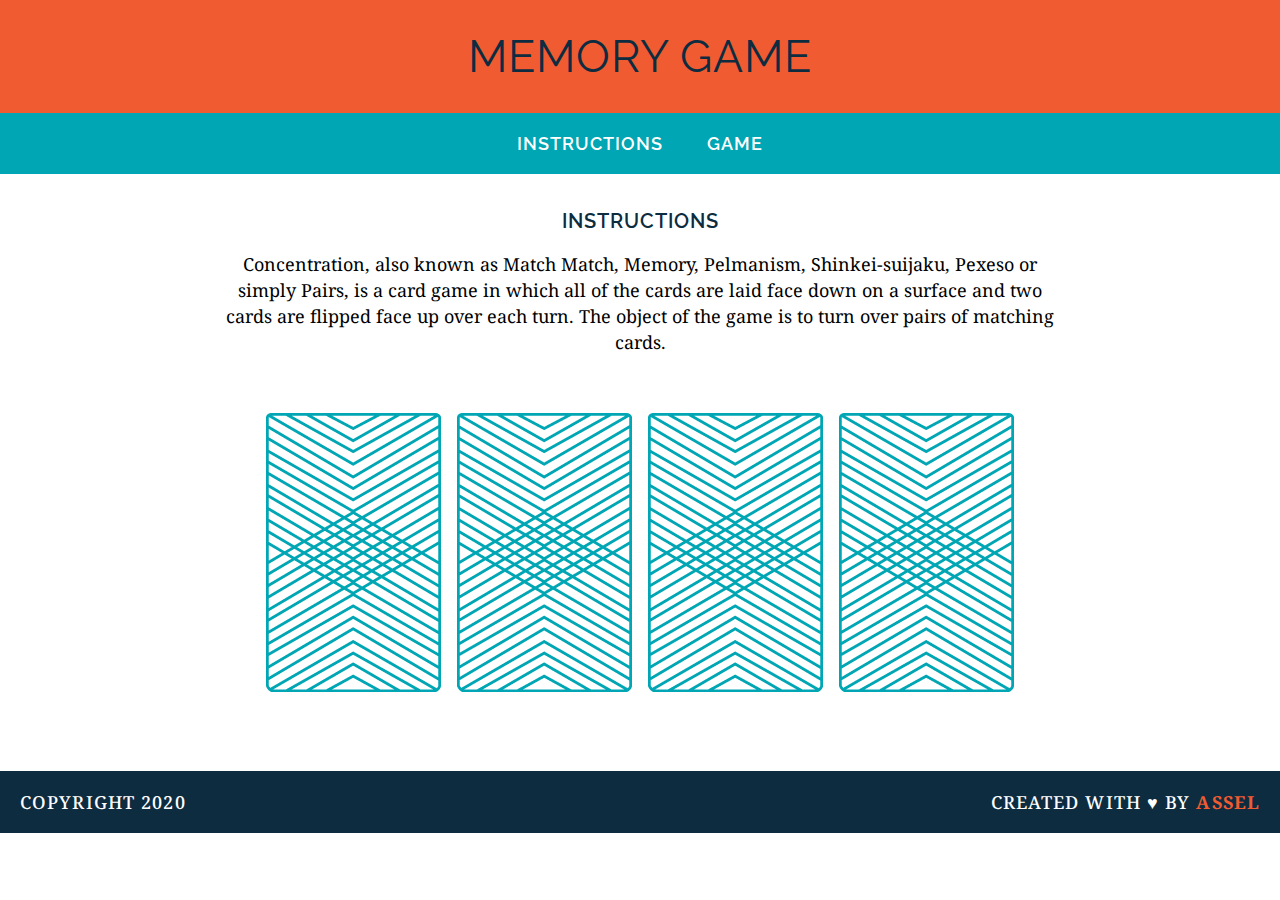
<file: memory_game/index.html>
<!DOCTYPE html>
<html>
  <head>
    <title>Memory Card Game</title>
    <link
      href="https://fonts.googleapis.com/css?family=Droid+Serif|Raleway:400,500,600,700"
      rel="stylesheet"
      type="text/css"
    />
    <link rel="stylesheet" type="text/css" href="css/style.css" />
  </head>

  <body>
    <header>
      <h1>Memory Game</h1>
    </header>

    <nav>
      <a href="#">Instructions</a>
      <a href="#">Game</a>
    </nav>

    <main>
      <h2>Instructions</h2>
      <p>
        Concentration, also known as Match Match, Memory, Pelmanism,
        Shinkei-suijaku, Pexeso or simply Pairs, is a card game in which all of
        the cards are laid face down on a surface and two cards are flipped face
        up over each turn. The object of the game is to turn over pairs of
        matching cards.
      </p>

      <div id="game-board" class="board clearfix"></div>
    </main>

    <footer class="clearfix">
      <p class="copyright">Copyright 2020</p>
      <p class="message">
        Created with &hearts; by <span class="name">Assel</span>
      </p>
    </footer>

    <script src="js/main.js"></script>
  </body>
</html>
</file>
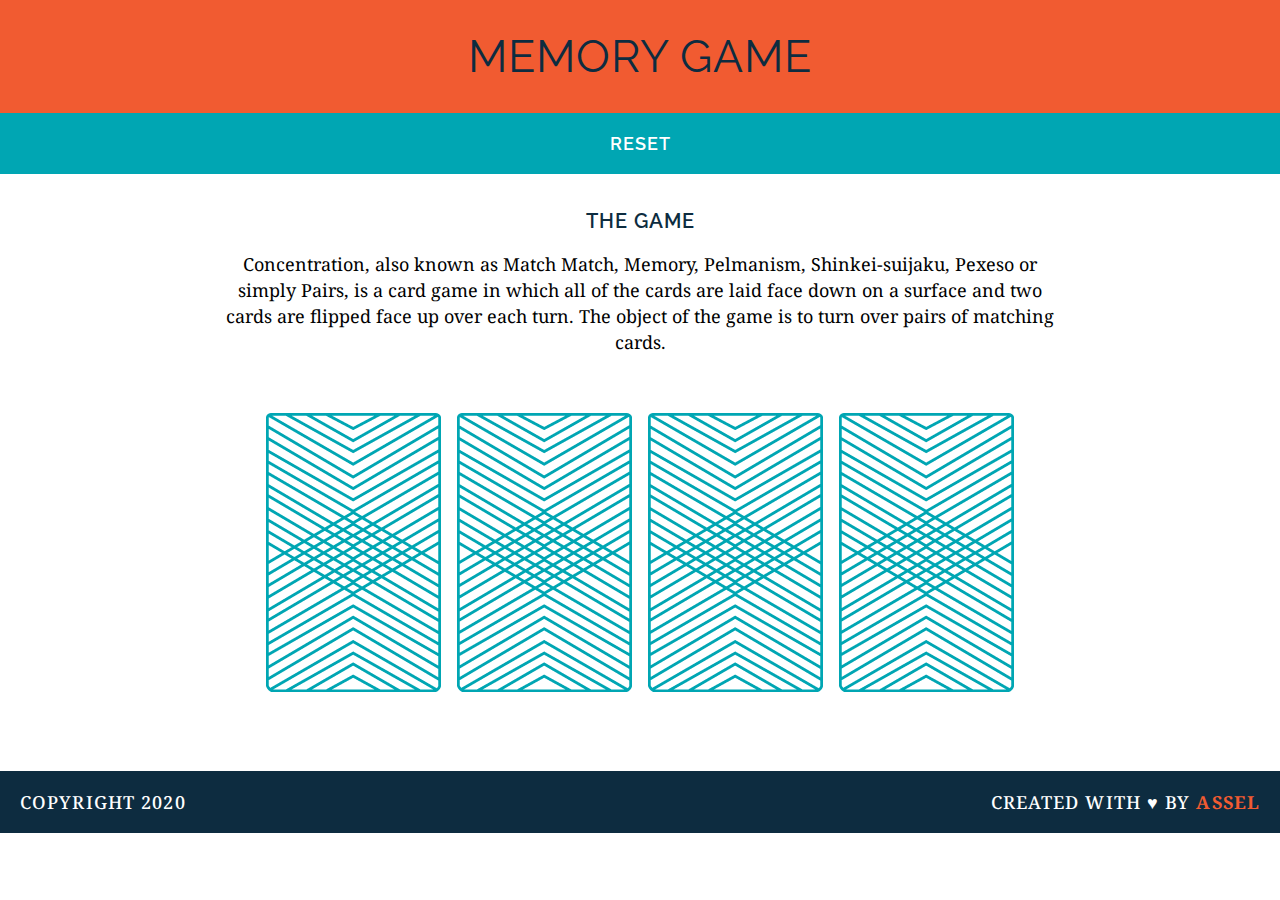
<file: src/index.html>
<!DOCTYPE html>
<html>
  <head>
    <title>Memory Card Game</title>
    <link
      href="https://fonts.googleapis.com/css?family=Droid+Serif|Raleway:400,500,600,700"
      rel="stylesheet"
      type="text/css"
    />
    <link rel="stylesheet" type="text/css" href="css/style.css" />
    <meta property="og:image" content="/images/screenshot.png" />
    <meta property="og:title" content="Memory Game" />
    <meta property="og:image" content="//media.example.com/ 1234567.jpg" />
    <meta
      property="og:description"
      content="Concentration, also known as Match Match, Memory, Pelmanism,
      Shinkei-suijaku, Pexeso or simply Pairs, is a card game in which all of
      the cards are laid face down on a surface and two cards are flipped face
      up over each turn."
    />
    <meta
      property="og:url"
      content="https://concentration-asnazell.netlify.com/"
    />
  </head>

  <body>
    <header>
      <h1>Memory Game</h1>
    </header>

    <nav>
      <a href="index.html">Reset</a>
    </nav>

    <main>
      <h2>The Game</h2>
      <p>
        Concentration, also known as Match Match, Memory, Pelmanism,
        Shinkei-suijaku, Pexeso or simply Pairs, is a card game in which all of
        the cards are laid face down on a surface and two cards are flipped face
        up over each turn. The object of the game is to turn over pairs of
        matching cards.
      </p>
      <div id="game-board" class="board clearfix"></div>
    </main>

    <footer class="clearfix">
      <p class="copyright">Copyright 2020</p>
      <p class="message">
        Created with &hearts; by <span class="name">Assel</span>
      </p>
    </footer>

    <script src="js/main.js"></script>
  </body>
</html>
</file>
<file: memory_game/css/style.css>
body {
  text-align: center;
  text-decoration: none;
  margin: 0;
}

h1 {
  font-family: "Raleway", sans-serif;
  color: #0d2c40;
  letter-spacing: 1px;
  font-weight: 400;
  font-size: 45px;
  text-transform: uppercase;
  margin: 0;
}

a {
  text-decoration: none;
  font-family: "Raleway", sans-serif;
  color: #f15b31;
  letter-spacing: 1px;
  font-weight: 600;
  font-size: 18px;
  text-transform: uppercase;
}

h2 {
  font-family: "Raleway", sans-serif;
  color: #0d2c40;
  letter-spacing: 1px;
  font-weight: 600;
  font-size: 20px;
  text-transform: uppercase;
}

p {
  font-family: "Droid Serif", sans-serif;
  line-height: 26px;
  font-size: 18px;
}

header {
  background-color: #f15b31;
  color: #ffffff;
  padding: 30px 20px;
}

nav {
  background-color: #00a6b3;
  color: #ffffff;
  padding: 20px 0;
}

a {
  margin: 0 20px;
  color: #ffffff;
  border-bottom: 2px solid transparent;
}

a:hover {
  border-color: white;
}

main {
  width: 850px;
  margin: 35px auto;
}

img {
  margin: 40px 8px;
}

footer {
  text-transform: uppercase;
  padding: 0 20px;
  background-color: #0d2c40;
  color: white;
  font-size: 14px;
  letter-spacing: 0.08em;
  font-weight: 500;
}

.copyright {
  font-family: "Raleway" sans-serif;
  float: left;
}

.message {
  font-family: "Raleway" sans-serif;
  float: right;
}

.clearfix:after {
  visibility: hidden;
  display: block;
  content: "";
  clear: both;
  height: 0;
  font-size: 0;
}

.name {
  color: #f15b31;
  font-weight: 700;
}

/* 
header {
  background-color: #f15b31;
  color: #ffffff;
  padding: 30px 20px 30px 20px;
}

body {
  margin: 0;
  text-align: center;
  text-decoration: none;
  text-transform: uppercase;
}

main {
  width: 850px;
  margin: 35px auto;
}

img {
  margin: 45px 8px;
}
nav {
  background-color: #00a6b3;
  color: FFFFFF;
  padding: 20 0 20 0;
}

nav a {
  margin: 0 20 0 20;
  color: FFFFFF;
}

h1 {
  margin: 0;
  font-family: Raleway;
  color: #0d2c40;
  font-size: 45px;
  font-weight: 400;
  letter-spacing: 1px;
}
h2 {
  font-family: Raleway;
  color: #0d2c40;
  font-size: 20px;
  font-weight: 600;
  letter-spacing: 1px;
}

a {
  font-family: Raleway;
  color: #f15b31;
  font-size: 18px;
  font-weight: 600;
  letter-spacing: 1px;
  border-bottom: 2px solid transparent;
}
a:hover {
  border-color: white;
}
p {
  font-family: "Droid Serif";
  font-size: 18px;
  line-height: 26px;
}
footer {
  padding: 0 20px;
  background-color: #0d2c40;
  color: white;
  font-size: 14px;
  font-weight: 500;
  text-transform: uppercase;
  letter-spacing: 0.08em;
}
.copyright {
  font-family: Raleway;
  float: left;
}
.message {
  font-family: Raleway;
  float: right;
}
.clearfix:after {
  visibility: hidden;
  display: block;
  content: " ";
  clear: both;
  height: 0;
  font-size: 0;
}
.name {
  color: #f15b31;
  font-weight: 700;
} */
</file>
<file: src/css/style.css>
body {
  text-align: center;
  text-decoration: none;
  margin: 0;
}

h1 {
  font-family: "Raleway", sans-serif;
  color: #0d2c40;
  letter-spacing: 1px;
  font-weight: 400;
  font-size: 45px;
  text-transform: uppercase;
  margin: 0;
}

a {
  text-decoration: none;
  font-family: "Raleway", sans-serif;
  color: #f15b31;
  letter-spacing: 1px;
  font-weight: 600;
  font-size: 18px;
  text-transform: uppercase;
}

h2 {
  font-family: "Raleway", sans-serif;
  color: #0d2c40;
  letter-spacing: 1px;
  font-weight: 600;
  font-size: 20px;
  text-transform: uppercase;
}

p {
  font-family: "Droid Serif", sans-serif;
  line-height: 26px;
  font-size: 18px;
}

header {
  background-color: #f15b31;
  color: #ffffff;
  padding: 30px 20px;
}

nav {
  background-color: #00a6b3;
  color: #ffffff;
  padding: 20px 0;
}

a {
  margin: 0 20px;
  color: #ffffff;
  border-bottom: 2px solid transparent;
}

a:hover {
  border-color: white;
}

main {
  width: 850px;
  margin: 35px auto;
}

img {
  margin: 40px 8px;
}

footer {
  text-transform: uppercase;
  padding: 0 20px;
  background-color: #0d2c40;
  color: white;
  font-size: 14px;
  letter-spacing: 0.08em;
  font-weight: 500;
}

.copyright {
  font-family: "Raleway" sans-serif;
  float: left;
}

.message {
  font-family: "Raleway" sans-serif;
  float: right;
}

.clearfix:after {
  visibility: hidden;
  display: block;
  content: "";
  clear: both;
  height: 0;
  font-size: 0;
}

.name {
  color: #f15b31;
  font-weight: 700;
}
</file>
